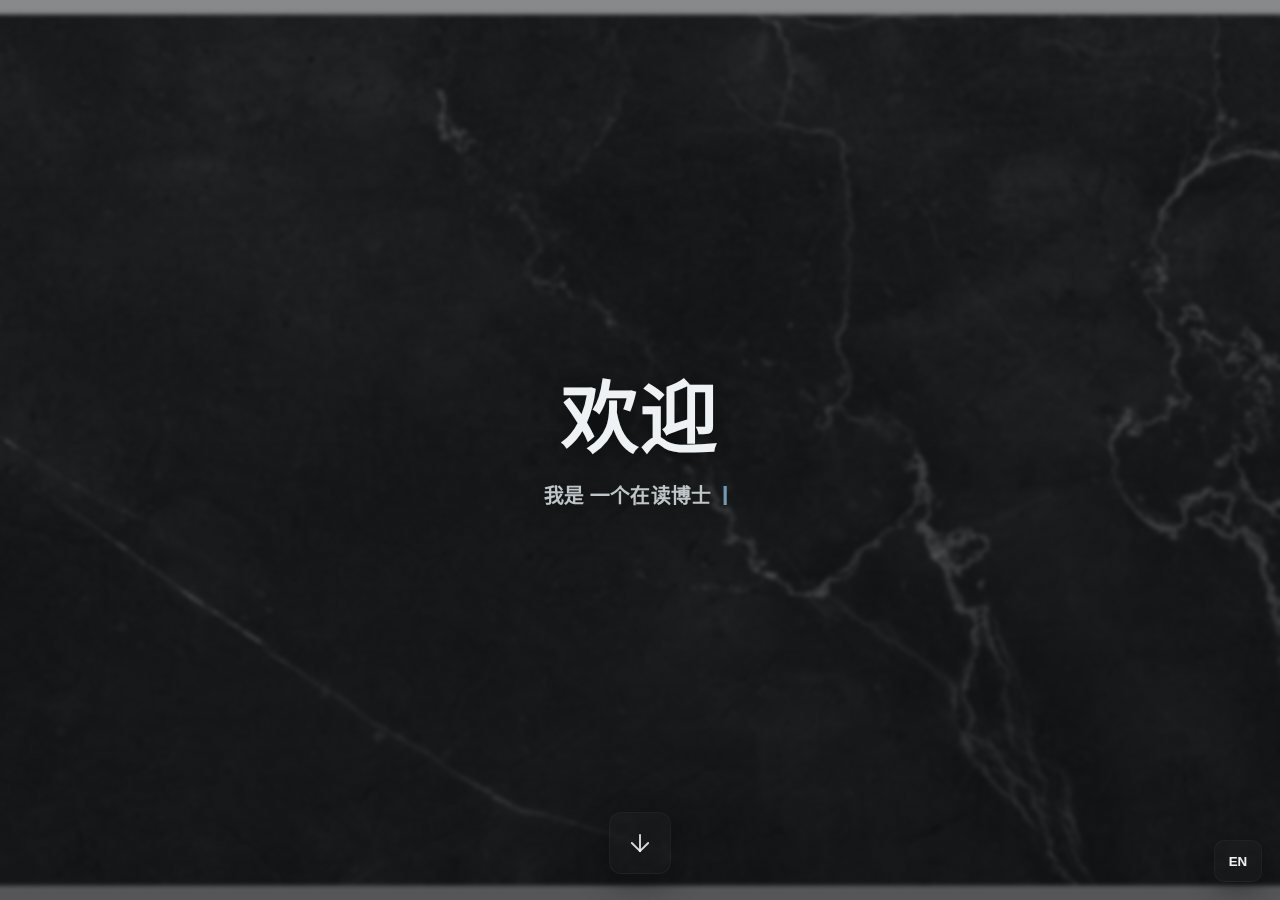
<file: index.html>
<!DOCTYPE html>
<html lang="zh-CN">	
<head>
  <meta charset="utf-8" />
  <meta name="viewport" content="width=device-width,initial-scale=1" />
  <title>楼晨笛 · 个人主页</title>
  <meta name="description" content="楼晨笛 — 博士研究生｜深地工程与岩石动力学" />
  <link rel="stylesheet" href="css/style.css" />
  
  <script>
  // 首次访问时跳到 welcome.html；若 localStorage.seenWelcome=='true' 则直接留在 index.html
  try {
    var isWelcome = location.pathname.endsWith('/welcome.html') || location.pathname.endsWith('welcome.html');
    if (!isWelcome && !localStorage.getItem('seenWelcome')) {
      location.replace('welcome.html');
    }
  } catch(e) { /* ignore */ }
</script>

  
  <script defer src="js/main.js"></script>
</head>
<body>
  <header id="top">
    <div class="header-inner container">
      <div class="brand">
        <a class="logo" href="index.html">Cedrick LOU</a>
        <span class="sub">Hi！欢迎来到我的个人网站！</span>
      </div>

      <nav aria-label="主导航" class="nav-wrap">
        <ul id="nav-list" class="nav-list">
          <li><a href="#hero">首页</a></li>
          <li><a href="#education">教育</a></li>
          <li><a href="#publications">成果</a></li>
          <li><a href="#projects">项目</a></li>
          <li><a href="#contact">联系</a></li>
        </ul>
      </nav>

      <button id="menu-toggle" class="menu-btn" aria-label="菜单">☰</button>
    </div>

    <div id="mobile-nav-overlay" class="mobile-nav-overlay" aria-hidden="true">
      <div class="mobile-nav" role="dialog" aria-label="移动导航">
        <button id="mobile-close" class="mobile-close" aria-label="关闭">✕</button>
        <ul>
          <li><a href="#hero">首页</a></li>
          <li><a href="#education">教育</a></li>
          <li><a href="#publications">成果</a></li>
          <li><a href="#projects">项目</a></li>
          <li><a href="#contact">联系</a></li>
          <li><a href="publications.html">所有成果</a></li>
          <li><a href="projects.html">所有项目</a></li>
        </ul>
      </div>
    </div>
  </header>

  <main>
    <!-- HERO -->
    <section id="hero" class="panel">
      <div class="hero-bg" aria-hidden="true"></div>
      <div class="hero-overlay" aria-hidden="true"></div>

      <div class="container hero-split" id="hero-content" role="region" aria-label="首屏信息">
        <!-- 左侧：在宽屏为垂直，在窄屏切换为 横向(头像左, meta 右) -->
        <div class="hero-left">
          <img src="assets/profile2.jpg" alt="楼晨笛 头像" class="hero-avatar" />
          <div class="hero-meta">
            <h1 class="name">楼晨笛</h1>
            <p class="role">深地岩石力学与工程 · 博士研究生</p>
            <div class="quick-links">
              <a class="small-link" href="https://www.researchgate.net/profile/Chendi-Lou" target="_blank" rel="noopener">ResearchGate</a>
              <span class="dot">·</span>
              <a class="small-link" href="https://scholar.google.com/citations?user=p43OS20AAAAJ&hl=zh-CN" target="_blank" rel="noopener">Google Scholar</a>
            </div>
          </div>
        </div>

        <!-- 分割：桌面竖线、窄屏水平线（下方为关于我） -->
        <div class="hero-divider" aria-hidden="true"></div>

        <!-- 右侧：关于我（在小屏“关于我”标题会被隐藏，正文缩小） -->
        <div class="hero-right">
          <h2 class="hero-about-title">关于我</h2>
          <p class="hero-about-text">
            四川大学在读博士研究生，师从张茹教授，主要研究方向为深地科学与工程、岩石动态力学响应及深部工程灾变相关的基础科学理论及应用，
        	已发表学术论文十余篇，授权专利二十余项，
        	参与国自然杰出青年项目、联合基金重点项目、中国工程院科技发展战略咨询项目等多项。
          </p>
          <p class="keywords">关键词：岩石力学 · 地下工程 · 动态本构 · 数值模拟</p>
        </div>
      </div>
    </section>

    <!-- EDUCATION -->
    <section id="education" class="panel">
      <div class="container">
        <h2>教育经历</h2>

        <div class="timeline improved">
          <div class="entry">
            <div class="date">2022.09 – 2026.06</div>
            <img class="school-logo" src="assets/scu.png" alt="四川大学徽标">
            <div class="content">
              <h3>博士</h3>
              <div class="subline">四川大学 — 安全科学与减灾（安全科学与技术）</div>
            </div>
          </div>

          <div class="entry">
            <div class="date">2020.09 – 2022.06</div>
            <img class="school-logo" src="assets/scu.png" alt="四川大学徽标">
            <div class="content">
              <h3>硕士</h3>
              <div class="subline">四川大学 — 土木工程（岩土工程）</div>
            </div>
          </div>

          <div class="entry">
            <div class="date">2016.09 – 2020.06</div>
            <img class="school-logo" src="assets/scu.png" alt="四川大学徽标">
            <div class="content">
              <h3>学士</h3>
              <div class="subline">四川大学 — 水利水电工程（卓越工程师）</div>
            </div>
          </div>
        </div>
      </div>
    </section>

    <!-- PUBLICATIONS -->
    <section id="publications" class="panel">
      <div class="container">
        <h2>科研成果</h2>

        <ol class="pub-list roomy">
          <li>
            <div class="col-left">
              <div class="title-row">Dynamic mechanical characteristics of deep Jinping marble in complex stress environments</div>
              <div class="meta-row">作者：C Lou, H Xie, R Zhang, H Ren, H Luo, K Xiao, Y Peng, Q Tan, L Ren</div>
            </div>
            <div class="col-right">
              <a class="extlink soft" href="https://www.sciencedirect.com/science/article/pii/S1674775523002603" target="_blank">查看</a>
            </div>
          </li>
        </ol>


        <ol class="pub-list roomy">
          <li>
            <div class="col-left">
              <div class="title-row">Water-rock interaction-induced degradation of Jinping marble in in-situ environments: A multi-scale analysis of mechanical behavior</div>
              <div class="meta-row">作者：C Lou, R Zhang, Z Zhang, L Ren, J Xie, K Xiao, M Li, J Zhou, A Zhang</div>
            </div>
            <div class="col-right">
              <a class="extlink soft" href="https://www.sciencedirect.com/science/article/pii/S1365160924003769" target="_blank">查看</a>
            </div>
          </li>
        </ol>


        <ol class="pub-list roomy">
          <li>
            <div class="col-left">
              <div class="title-row">Mechanical properties of marble with different joint inclinations under engineering disturbance</div>
              <div class="meta-row">作者：CD Lou, J Xie, ES Zha, Z Ru, L Ren, ZT Zhang, XL Liu, K Xiao</div>
            </div>
            <div class="col-right">
              <a class="extlink soft" href="https://doiserbia.nb.rs/Article.aspx?ID=0354-98362305829L" target="_blank">查看</a>
            </div>
          </li>
        </ol>


        <ol class="pub-list roomy">
          <li>
            <div class="col-left">
              <div class="title-row">Determination and numerical simulation for HJC constitutive model parameters of Jinping marble</div>
              <div class="meta-row">作者：CD Lou, R Zhang, L Ren, JF Zhou, Y Peng, ZT Zhang</div>
            </div>
            <div class="col-right">
              <a class="extlink soft" href="https://onepetro.org/ISRMARMS/proceedings-abstract/ARMS1121/All-ARMS1121/541389" target="_blank">查看</a>
            </div>
          </li>
        </ol>


        <ol class="pub-list roomy">
          <li>
            <div class="col-left">
              <div class="title-row">碳中和背景下的水资源利用与保护</div>
              <div class="meta-row">作者：张茹， 楼晨笛， 张泽天， 黄晓荣， 谢晶， 郝齐钧， 张岚斌， 李怡航， 刘小玲</div>
            </div>
            <div class="col-right">
              <a class="extlink soft" href="https://onepetro.org/ISRMARMS/proceedings-abstract/ARMS1121/All-ARMS1121/541389" target="_blank">查看</a>
            </div>
          </li>
        </ol>






        <p class="more-link"><a class="btn-more" href="publications.html">More +</a></p>
      </div>
    </section>

    <!-- PROJECTS -->
    <section id="projects" class="panel">
      <div class="container">
        <h2>项目参与</h2>

        <ol class="pub-list roomy projects-list">
          <li>
            <div class="col-left">
              <div class="title-row">深地岩体多场时变原位探测与耦合规律研究</div>
              <div class="meta-row">核心研究人员：课题三执行负责人</div>
            </div>
            <div class="col-right"><a class="extlink soft" href="project1.html">查看</a></div>
          </li>
        </ol>



        <ol class="pub-list roomy projects-list">
          <li>
            <div class="col-left">
              <div class="title-row">不同深度岩体工程力学特性与渗流长期稳定性研究</div>
              <div class="meta-row">核心研究人员：课题四执行负责人</div>
            </div>
            <div class="col-right"><a class="extlink soft" href="project2.html">查看</a></div>
          </li>
        </ol>
    
    
            <ol class="pub-list roomy projects-list">
          <li>
            <div class="col-left">
              <div class="title-row">深地岩体力学与工程安全</div>
              <div class="meta-row">核心研究人员</div>
            </div>
            <div class="col-right"><a class="extlink soft" href="project3.html">查看</a></div>
          </li>
        </ol>

        <p class="more-link"><a class="btn-more" href="projects.html">More +</a></p>
      </div>
    </section>









    <!-- CV -->
    <section id="cv-download" class="panel">
      <div class="container small-cv">
        <h2>个人 CV</h2>
        <p class="cv-line">在线查看： <a class="btn-more small" href="https://docs.qq.com/pdf/DQkpkY3Z2SWpGcmxP" target="_blank" rel="noopener">查看在线 CV</a></p>
      </div>
    </section>

    <!-- CONTACT -->
    <footer id="contact" class="panel">
      <div class="container contact-wrap">
        <div class="contact-left">
          <h3>联系方式</h3>
          <p>phone: <strong>13258161081</strong></p>
          <p>Email: <a class="email-link" href="mailto:louchendi@stu.scu.edu.cn">louchendi@stu.scu.edu.cn</a></p>
        </div>
        <div class="contact-right">
          <p class="small-note">© 2025 楼晨笛。保留所有权利。</p>
        </div>
      </div>
    </footer>
  </main>
</body>
</html>
</file>
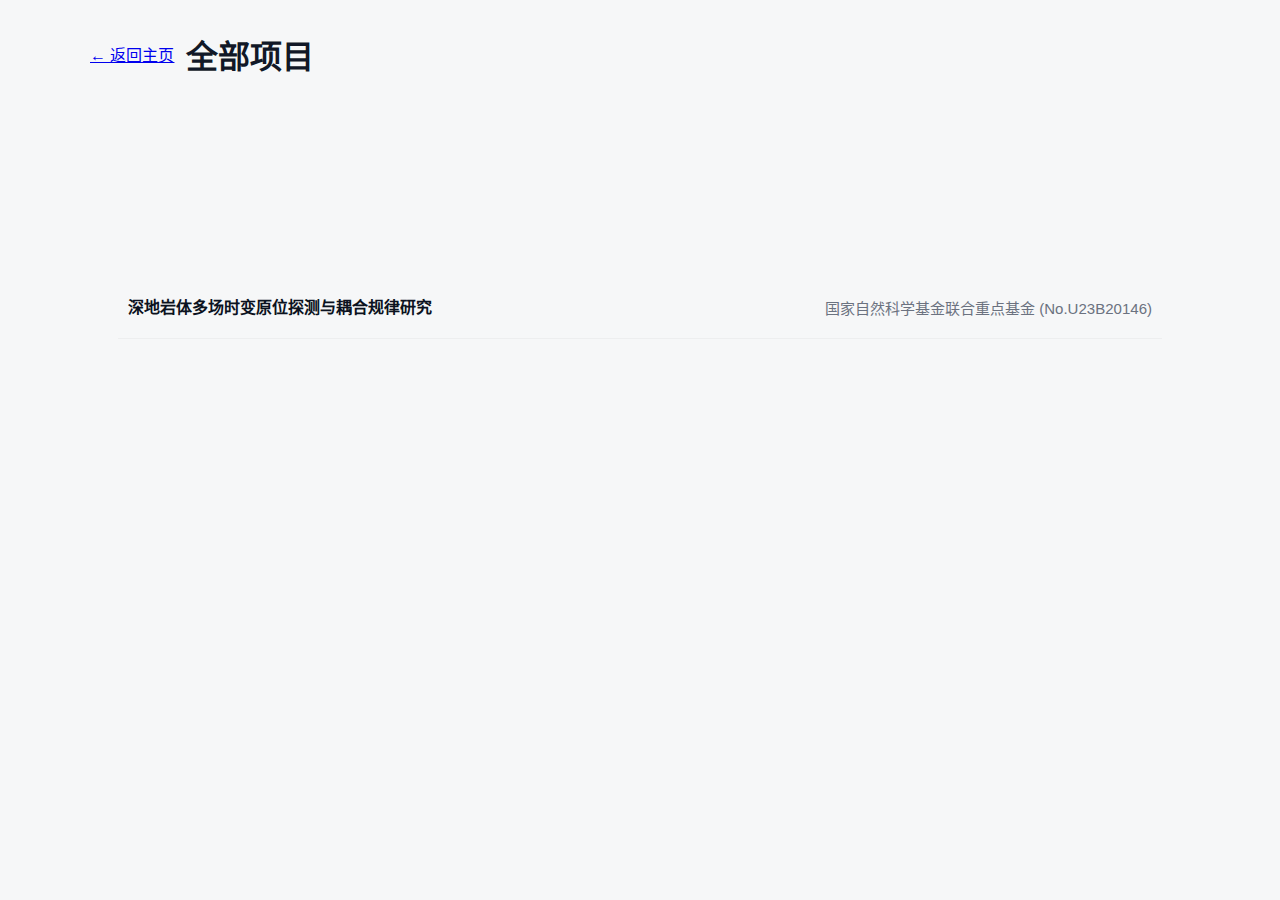
<file: project1.html>
<!DOCTYPE html>
<html lang="zh-CN">
<head>
  <meta charset="utf-8" />
  <meta name="viewport" content="width=device-width,initial-scale=1" />
  <title>楼晨笛 — 全部项目</title>
  <link rel="stylesheet" href="css/style.css" />
</head>
<body>
  <header id="top-small">
    <div class="header-inner container">
      <a href="index.html" class="back">← 返回主页</a>
      <h1>全部项目</h1>
    </div>
  </header>

  <main style="padding-top:84px">
    <section class="panel">
      <div class="container">
        <ol class="full-list roomy">
          <li>
            <div class="title-row">深地岩体多场时变原位探测与耦合规律研究</div>
            <div class="meta-row">国家自然科学基金联合重点基金 (No.U23B20146)</div>
          </li>

        </ol>
      </div>
    </section>
  </main>
</body>
</html>
</file>
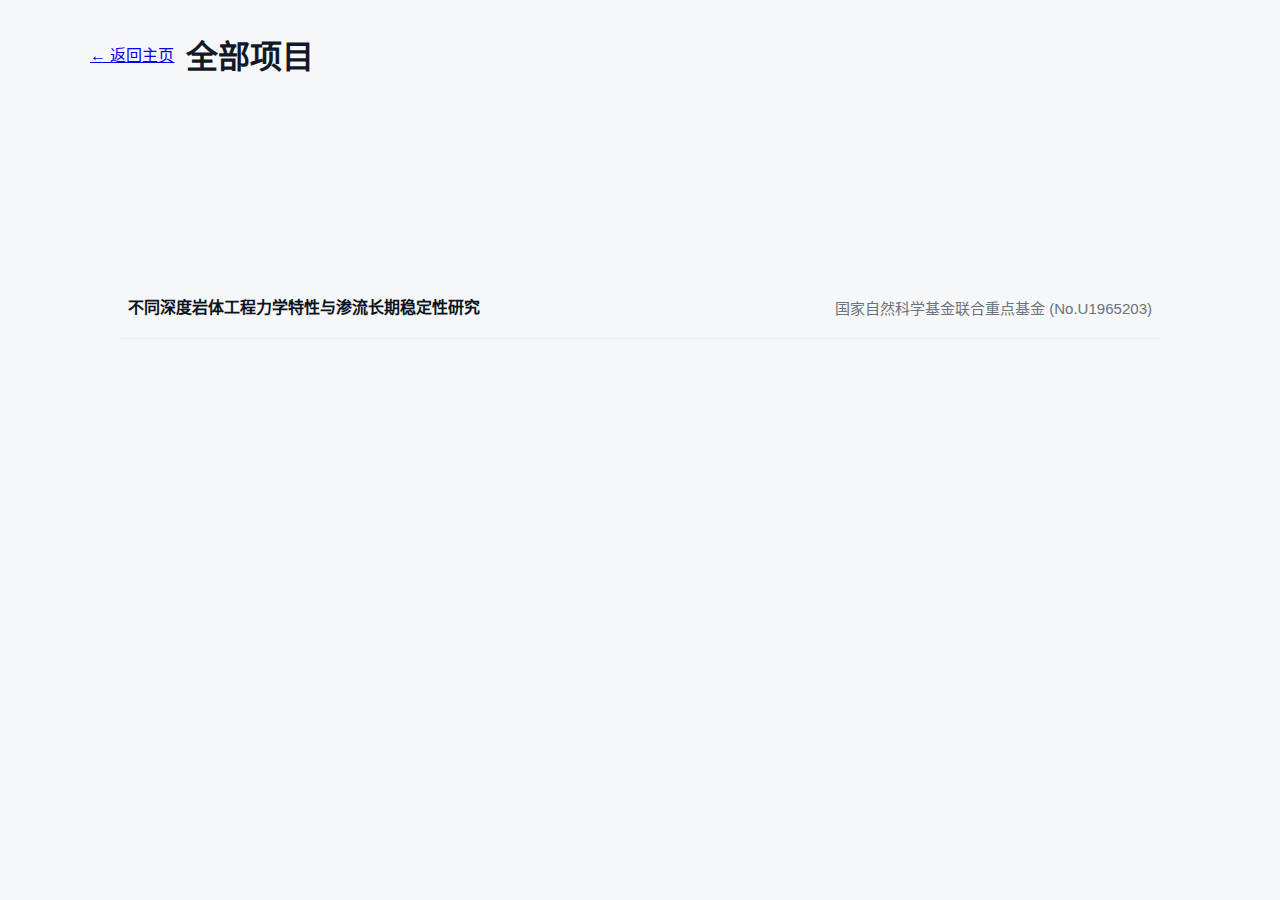
<file: project2.html>
<!DOCTYPE html>
<html lang="zh-CN">
<head>
  <meta charset="utf-8" />
  <meta name="viewport" content="width=device-width,initial-scale=1" />
  <title>楼晨笛 — 全部项目</title>
  <link rel="stylesheet" href="css/style.css" />
</head>
<body>
  <header id="top-small">
    <div class="header-inner container">
      <a href="index.html" class="back">← 返回主页</a>
      <h1>全部项目</h1>
    </div>
  </header>

  <main style="padding-top:84px">
    <section class="panel">
      <div class="container">
        <ol class="full-list roomy">
          <li>
            <div class="title-row">不同深度岩体工程力学特性与渗流长期稳定性研究</div>
            <div class="meta-row">国家自然科学基金联合重点基金 (No.U1965203)</div>
          </li>

        </ol>
      </div>
    </section>
  </main>
</body>
</html>
</file>
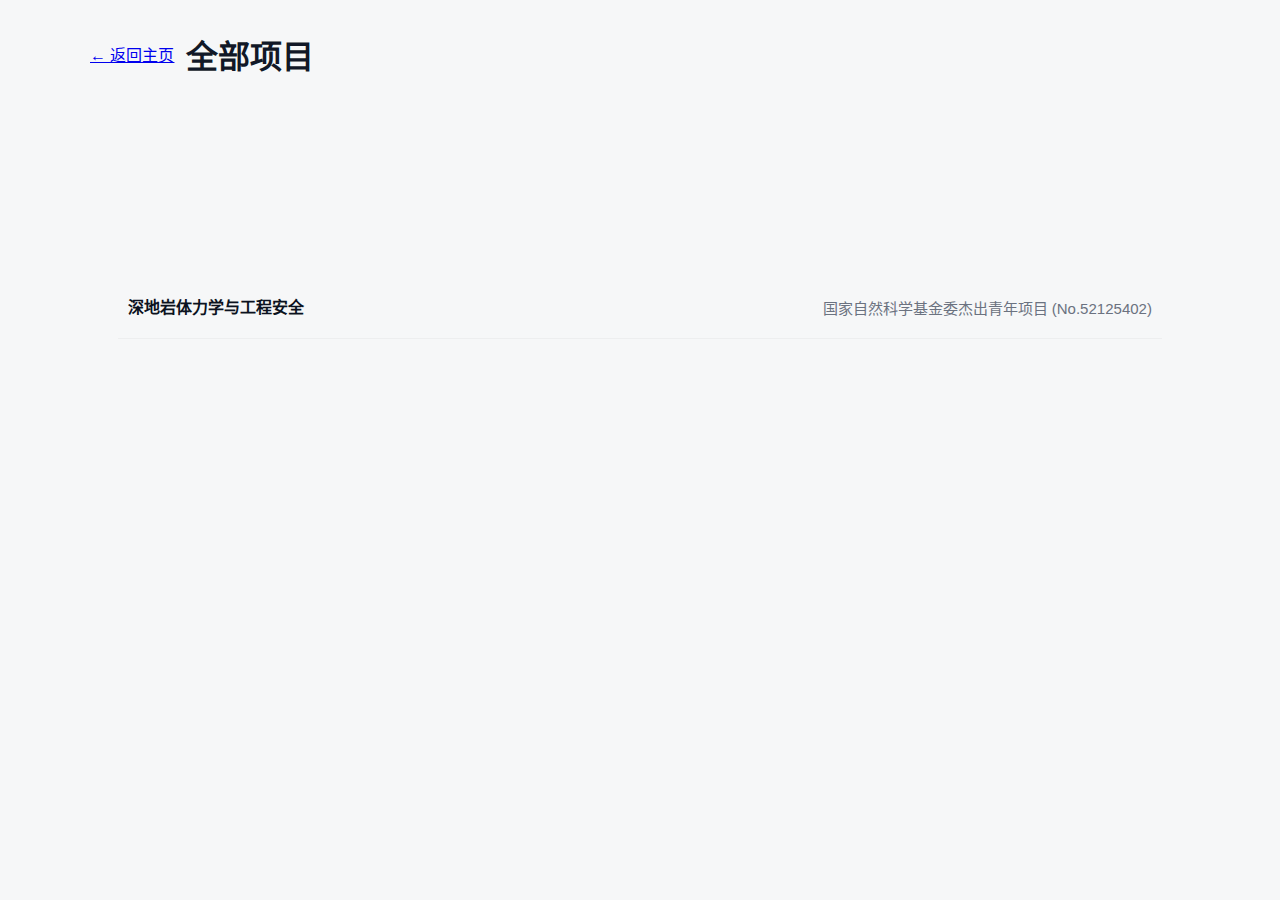
<file: project3.html>
<!DOCTYPE html>
<html lang="zh-CN">
<head>
  <meta charset="utf-8" />
  <meta name="viewport" content="width=device-width,initial-scale=1" />
  <title>楼晨笛 — 全部项目</title>
  <link rel="stylesheet" href="css/style.css" />
</head>
<body>
  <header id="top-small">
    <div class="header-inner container">
      <a href="index.html" class="back">← 返回主页</a>
      <h1>全部项目</h1>
    </div>
  </header>

  <main style="padding-top:84px">
    <section class="panel">
      <div class="container">
        <ol class="full-list roomy">
          <li>
            <div class="title-row">深地岩体力学与工程安全</div>
            <div class="meta-row">国家自然科学基金委杰出青年项目 (No.52125402)</div>
          </li>

        </ol>
      </div>
    </section>
  </main>
</body>
</html>
</file>
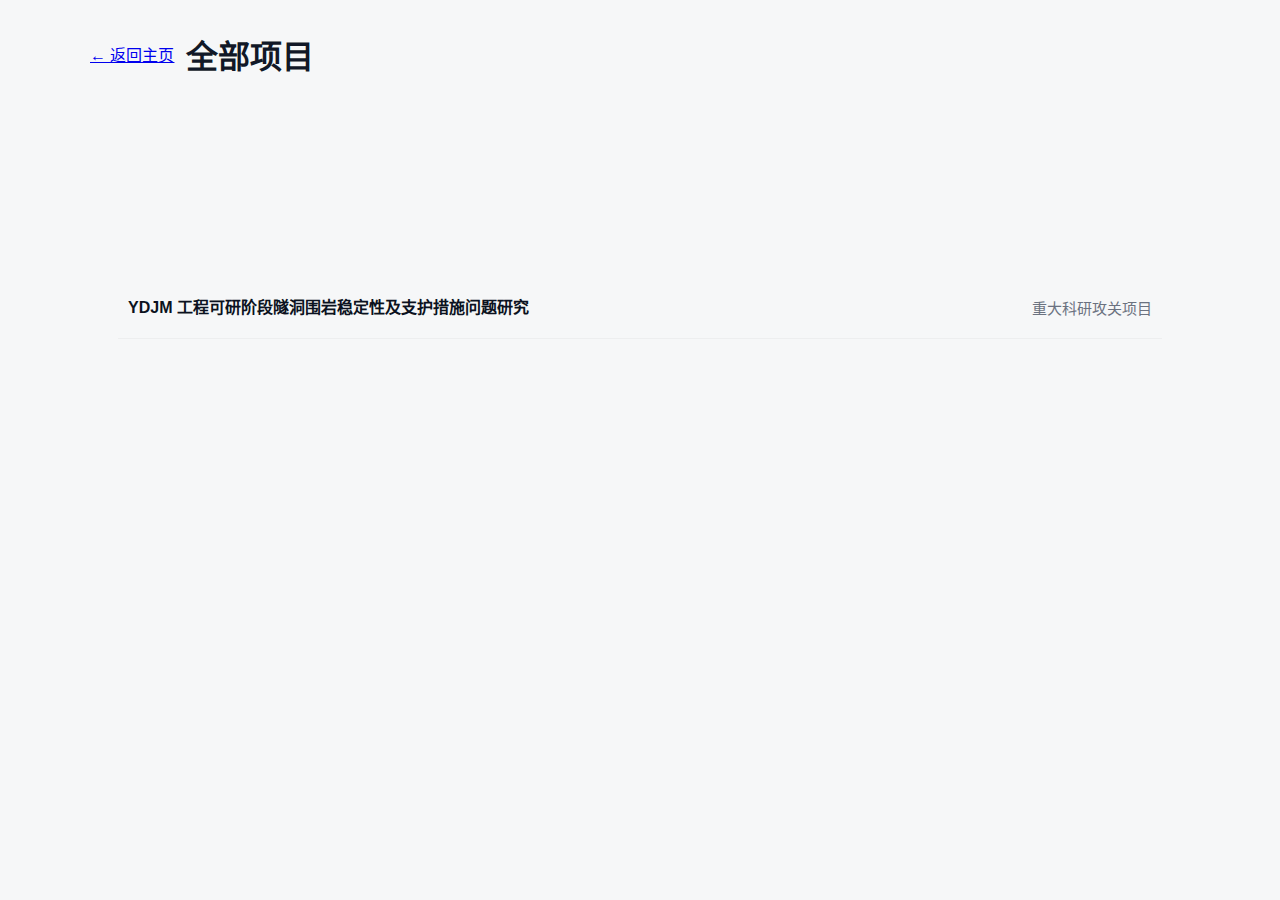
<file: project4.html>
<!DOCTYPE html>
<html lang="zh-CN">
<head>
  <meta charset="utf-8" />
  <meta name="viewport" content="width=device-width,initial-scale=1" />
  <title>楼晨笛 — 全部项目</title>
  <link rel="stylesheet" href="css/style.css" />
</head>
<body>
  <header id="top-small">
    <div class="header-inner container">
      <a href="index.html" class="back">← 返回主页</a>
      <h1>全部项目</h1>
    </div>
  </header>

  <main style="padding-top:84px">
    <section class="panel">
      <div class="container">
        <ol class="full-list roomy">
          <li>
            <div class="title-row">YDJM 工程可研阶段隧洞围岩稳定性及支护措施问题研究</div>
            <div class="meta-row">重大科研攻关项目</div>
          </li>
          
        </ol>
      </div>
    </section>
  </main>
</body>
</html>
</file>
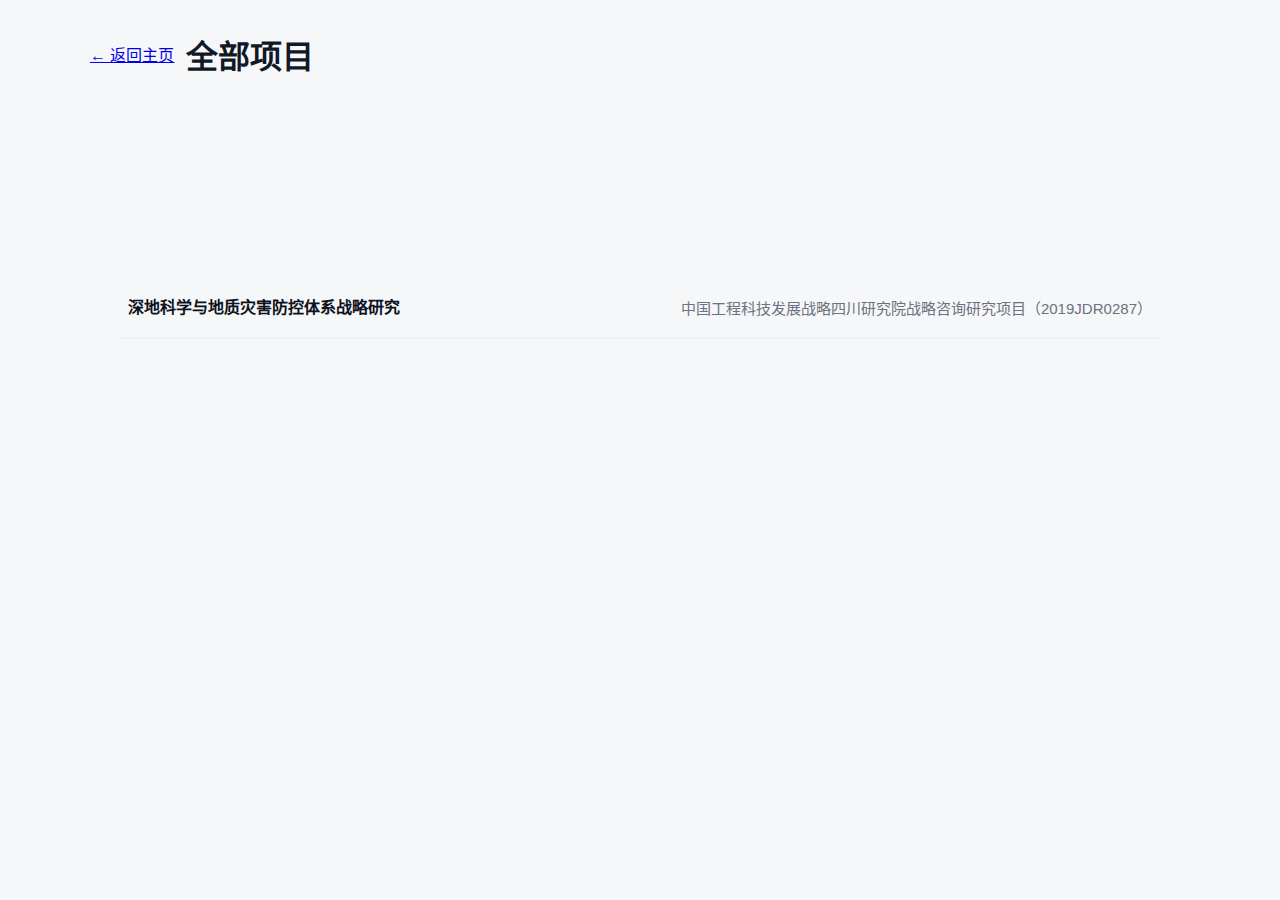
<file: project5.html>
<!DOCTYPE html>
<html lang="zh-CN">
<head>
  <meta charset="utf-8" />
  <meta name="viewport" content="width=device-width,initial-scale=1" />
  <title>楼晨笛 — 全部项目</title>
  <link rel="stylesheet" href="css/style.css" />
</head>
<body>
  <header id="top-small">
    <div class="header-inner container">
      <a href="index.html" class="back">← 返回主页</a>
      <h1>全部项目</h1>
    </div>
  </header>

  <main style="padding-top:84px">
    <section class="panel">
      <div class="container">
        <ol class="full-list roomy">
          <li>
            <div class="title-row">深地科学与地质灾害防控体系战略研究</div>
            <div class="meta-row">中国工程科技发展战略四川研究院战略咨询研究项目（2019JDR0287）</div>
          </li>
          
        </ol>
      </div>
    </section>
  </main>
</body>
</html>
</file>
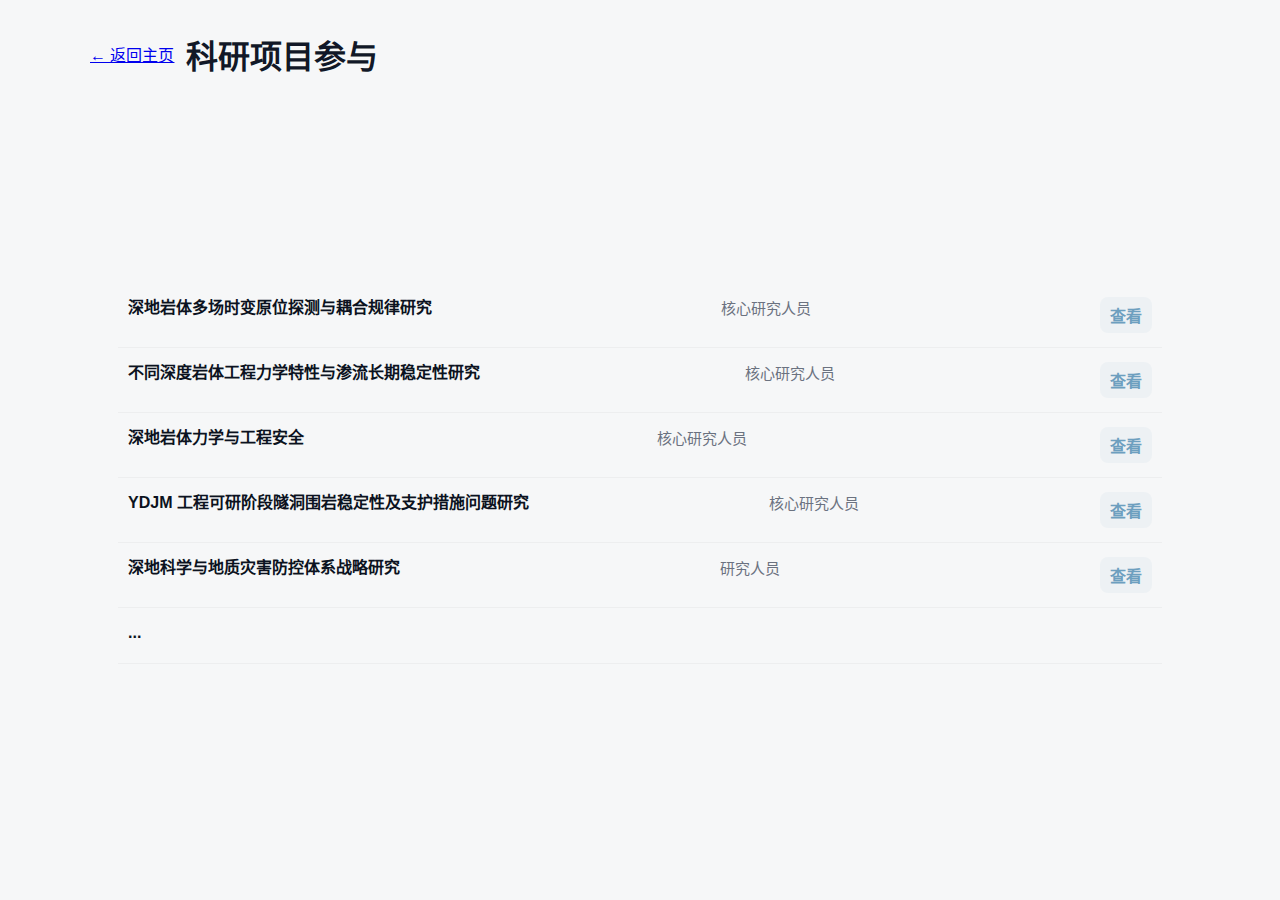
<file: projects.html>
<!DOCTYPE html>
<html lang="zh-CN">
<head>
  <meta charset="utf-8" />
  <meta name="viewport" content="width=device-width,initial-scale=1" />
  <title>楼晨笛 — 项目参与</title>
  <link rel="stylesheet" href="css/style.css" />
</head>
<body>
  <header id="top-small">
    <div class="header-inner container">
      <a href="index.html" class="back">← 返回主页</a>
      <h1>科研项目参与</h1>
    </div>
  </header>

  <main style="padding-top:84px">
    <section class="panel">
      <div class="container">
        <ol class="full-list roomy">
          <li>
            <div class="title-row">深地岩体多场时变原位探测与耦合规律研究</div>
            <div class="meta-row">核心研究人员</div>
            <div class="link-row"><a class="extlink soft" href="project1.html">查看</a></div>
          </li>

          <li>
              <div class="title-row">不同深度岩体工程力学特性与渗流长期稳定性研究</div>
              <div class="meta-row">核心研究人员</div>
            <div class="link-row"><a class="extlink soft" href="project2.html">查看</a></div>
          </li>
            
          <li>
              <div class="title-row">深地岩体力学与工程安全</div>
              <div class="meta-row">核心研究人员</div>
            <div class="link-row"><a class="extlink soft" href="project3.html">查看</a></div>
          </li>

          <li>
              <div class="title-row">YDJM 工程可研阶段隧洞围岩稳定性及支护措施问题研究</div>
              <div class="meta-row">核心研究人员</div>
            <div class="link-row"><a class="extlink soft" href="project4.html">查看</a></div>
          </li>
            
          <li>
              <div class="title-row">深地科学与地质灾害防控体系战略研究</div>
              <div class="meta-row">研究人员</div>
            <div class="link-row"><a class="extlink soft" href="project5.html">查看</a></div>
          </li>
            
          <li>
              <div class="title-row">...</div>
          </li>

          </li>

          <!-- 继续补全全部项目 -->
        </ol>
      </div>
    </section>
  </main>
</body>
</html>
</file>
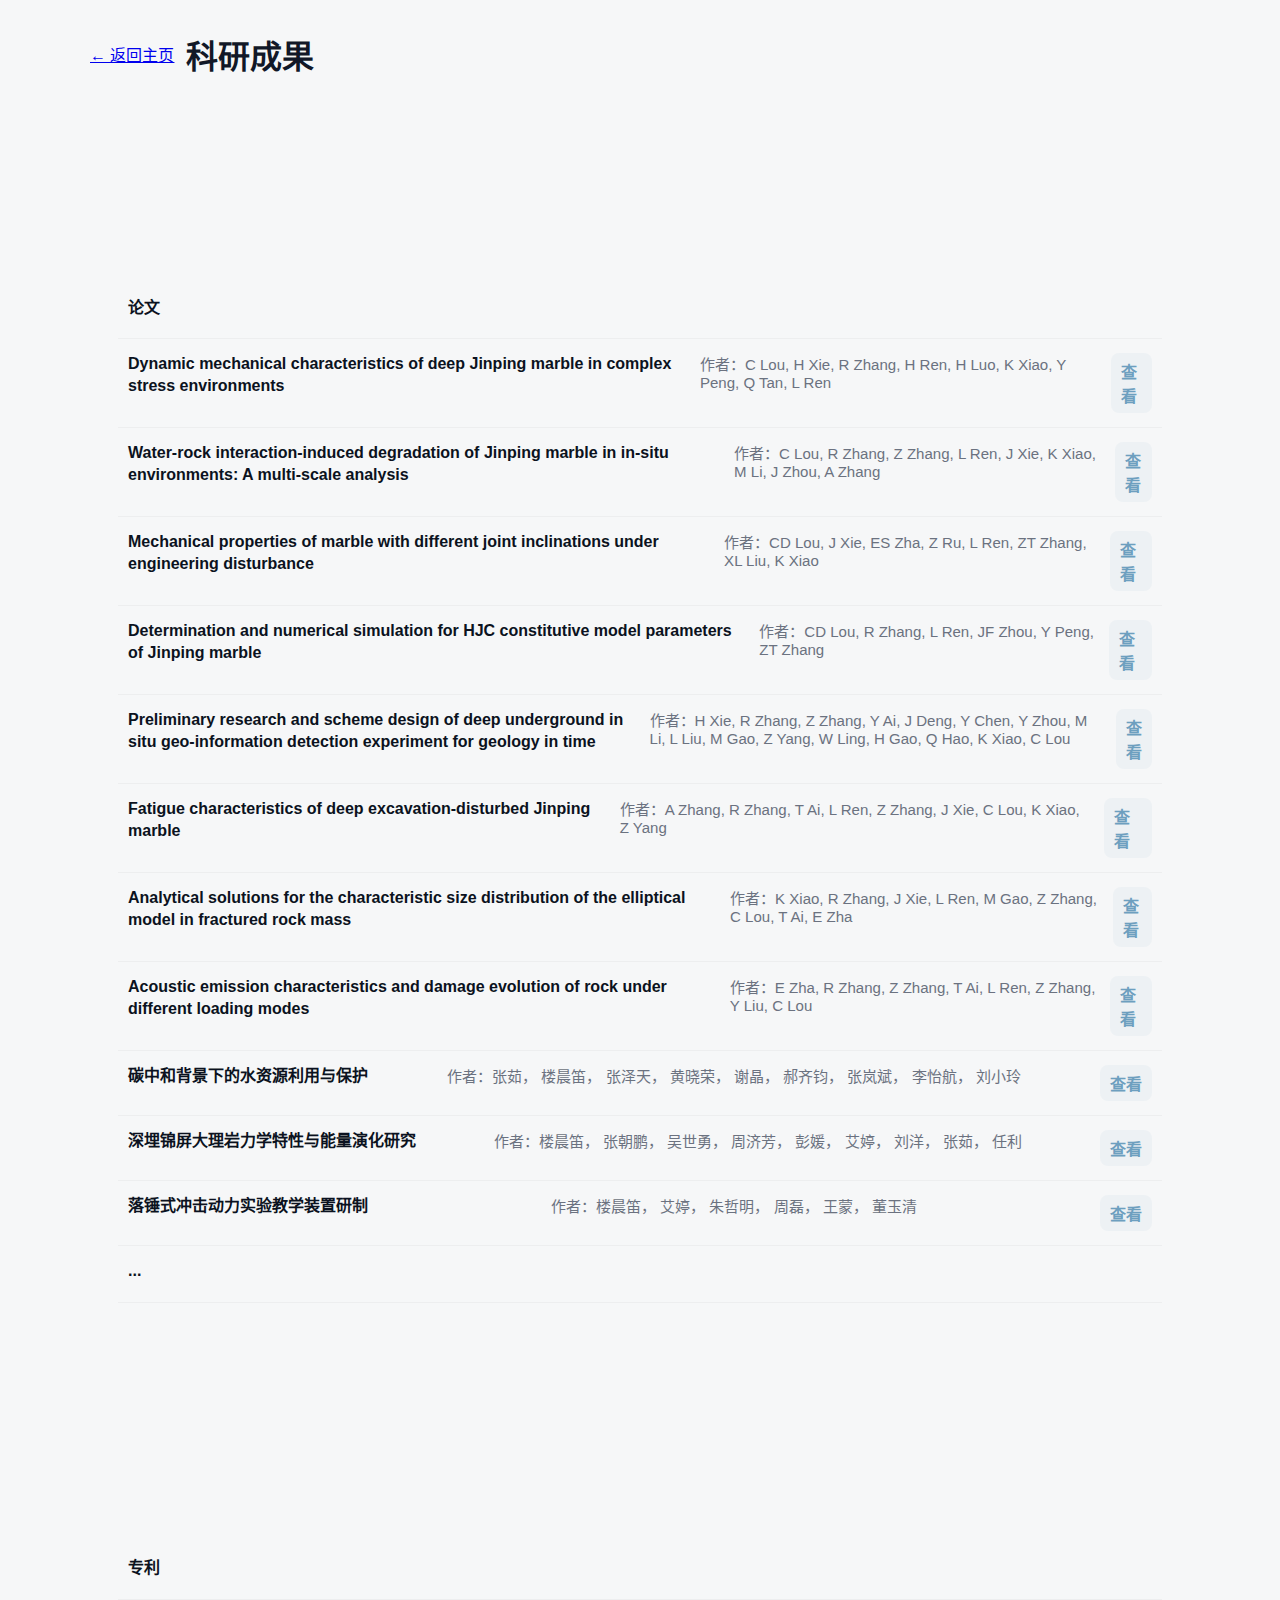
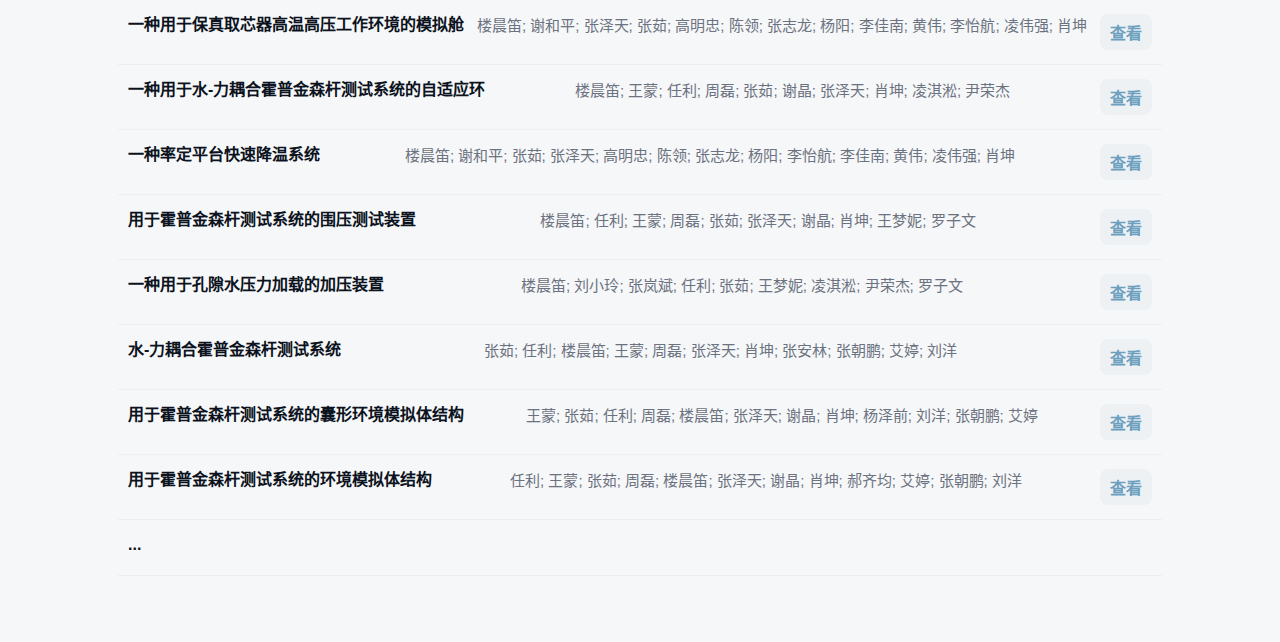
<file: publications.html>
<!DOCTYPE html>
<html lang="zh-CN">
<head>
  <meta charset="utf-8" />
  <meta name="viewport" content="width=device-width,initial-scale=1" />
  <title>楼晨笛 — 成果清单</title>
  <link rel="stylesheet" href="css/style.css" />
</head>
<body>
  <header id="top-small">
    <div class="header-inner container">
      <a href="index.html" class="back">← 返回主页</a>
      <h1>科研成果</h1>
    </div>
  </header>




  <main style="padding-top:84px">
    <section class="panel">
      <div class="container">
        <ol class="full-list roomy">
        	
         <li>
            <div class="title-row">论文</div>
          </li>

        	
          <li>
            <div class="title-row">Dynamic mechanical characteristics of deep Jinping marble in complex stress environments</div>
            <div class="meta-row">作者：C Lou, H Xie, R Zhang, H Ren, H Luo, K Xiao, Y Peng, Q Tan, L Ren</div>
            <div class="link-row"><a class="extlink soft" href="https://www.sciencedirect.com/science/article/pii/S1674775523002603" target="_blank" rel="noopener">查看</a></div>
          </li>

          <li>
            <div class="title-row">Water-rock interaction-induced degradation of Jinping marble in in-situ environments: A multi-scale analysis</div>
            <div class="meta-row">作者：C Lou, R Zhang, Z Zhang, L Ren, J Xie, K Xiao, M Li, J Zhou, A Zhang</div>
            <div class="link-row"><a class="extlink soft" href="https://www.sciencedirect.com/science/article/pii/S1365160924003769" target="_blank" rel="noopener">查看</a></div>
          </li>

          <li>
            <div class="title-row">Mechanical properties of marble with different joint inclinations under engineering disturbance</div>
            <div class="meta-row">作者：CD Lou, J Xie, ES Zha, Z Ru, L Ren, ZT Zhang, XL Liu, K Xiao</div>
            <div class="link-row"><a class="extlink soft" href="https://doiserbia.nb.rs/Article.aspx?ID=0354-98362305829L" target="_blank" rel="noopener">查看</a></div>
          </li>
          
          
          <li>
            <div class="title-row">Determination and numerical simulation for HJC constitutive model parameters of Jinping marble</div>
            <div class="meta-row">作者：CD Lou, R Zhang, L Ren, JF Zhou, Y Peng, ZT Zhang</div>
            <div class="link-row"><a class="extlink soft" href="https://onepetro.org/ISRMARMS/proceedings-abstract/ARMS1121/All-ARMS1121/541389" target="_blank" rel="noopener">查看</a></div>
          </li>
          
          <li>
            <div class="title-row">Preliminary research and scheme design of deep underground in situ geo-information detection experiment for geology in time</div>
            <div class="meta-row">作者：H Xie, R Zhang, Z Zhang, Y Ai, J Deng, Y Chen, Y Zhou, M Li, L Liu, M Gao, Z Yang, W Ling, H Gao, Q Hao, K Xiao, C Lou</div>
            <div class="link-row"><a class="extlink soft" href="https://www.sciencedirect.com/science/article/pii/S2095268624000016" target="_blank" rel="noopener">查看</a></div>
          </li>
          
          
          <li>
            <div class="title-row">Fatigue characteristics of deep excavation-disturbed Jinping marble</div>
            <div class="meta-row">作者：A Zhang, R Zhang, T Ai, L Ren, Z Zhang, J Xie, C Lou, K Xiao, Z Yang</div>
            <div class="link-row"><a class="extlink soft" href="https://www.sciencedirect.com/science/article/pii/S1674775524001951" target="_blank" rel="noopener">查看</a></div>
          </li>
          
          <li>
            <div class="title-row">Analytical solutions for the characteristic size distribution of the elliptical model in fractured rock mass</div>
            <div class="meta-row">作者：K Xiao, R Zhang, J Xie, L Ren, M Gao, Z Zhang, C Lou, T Ai, E Zha</div>
            <div class="link-row"><a class="extlink soft" href="https://link.springer.com/article/10.1007/s00603-023-03263-w" target="_blank" rel="noopener">查看</a></div>
          </li>
          
          <li>
            <div class="title-row">Acoustic emission characteristics and damage evolution of rock under different loading modes</div>
            <div class="meta-row">作者：E Zha, R Zhang, Z Zhang, T Ai, L Ren, Z Zhang, Y Liu, C Lou</div>
            <div class="link-row"><a class="extlink soft" href="https://www.mdpi.com/1996-1073/13/14/3649" target="_blank" rel="noopener">查看</a></div>
          </li>
          
          <li>
            <div class="title-row">碳中和背景下的水资源利用与保护</div>
            <div class="meta-row">作者：张茹， 楼晨笛， 张泽天， 黄晓荣， 谢晶， 郝齐钧， 张岚斌， 李怡航， 刘小玲</div>
            <div class="link-row"><a class="extlink soft" href="http://jsuese.cnjournals.com/html/2022/1/202100739.html" target="_blank" rel="noopener">查看</a></div>
          </li>
          
          <li>
            <div class="title-row">深埋锦屏大理岩力学特性与能量演化研究</div>
            <div class="meta-row">作者：楼晨笛， 张朝鹏， 吴世勇， 周济芳， 彭媛， 艾婷， 刘洋， 张茹， 任利</div>
            <div class="link-row"><a class="extlink soft" href="http://slsy.nhri.cn/cn/article/doi/10.12170/20210524002" target="_blank" rel="noopener">查看</a></div>
          </li>
          
          <li>
            <div class="title-row">落锤式冲击动力实验教学装置研制</div>
            <div class="meta-row">作者：楼晨笛， 艾婷， 朱哲明， 周磊， 王蒙， 董玉清</div>
            <div class="link-row"><a class="extlink soft" href="https://www.nstl.gov.cn/paper_detail.html?id=4c9b44322ff3bf4c9843ed37f18faad8" target="_blank" rel="noopener">查看</a></div>
          </li>
          
          <li>
            <div class="title-row">...</div>
          </li>
          
          

          <!-- 继续补全全部条目 -->
        </ol>
      </div>
    </section>
  </main>
</body>
</html>




  <main style="padding-top:84px">
    <section class="panel">
      <div class="container">
        <ol class="full-list roomy">
        	
         <li>
            <div class="title-row">专利</div>
          </li>

          <li>
            <div class="title-row">一种用于保真取芯器高温高压工作环境的模拟舱</div>
            <div class="meta-row">楼晨笛; 谢和平; 张泽天; 张茹; 高明忠; 陈领; 张志龙; 杨阳; 李佳南; 黄伟; 李怡航; 凌伟强; 肖坤</div>
            <div class="link-row"><a class="extlink soft" href="https://kns.cnki.net/kcms2/article/abstract?v=fdfqnTR20KvB7d4pOmXWjDJfCY_gw8mJSz2UIpWcJMlJJdNFgw34W1L2p5-xHa5jg2rEkoFZ_G1Nt5IPOjuTn-htE1-zfIpRiN3a-qoFX8JYBR3R0SMsQPfhdz5Vt8xGkjDB8dQRWUasR4bCtu5WpGmLvP2B0wozeO1kvTQm5fgmQK-uP5bHmw==&uniplatform=NZKPT&language=CHS" target="_blank" rel="noopener">查看</a></div>
          </li>
          
                  	
          <li>
            <div class="title-row">一种用于水-力耦合霍普金森杆测试系统的自适应环</div>
            <div class="meta-row">楼晨笛; 王蒙; 任利; 周磊; 张茹; 谢晶; 张泽天; 肖坤; 凌淇淞; 尹荣杰</div>
            <div class="link-row"><a class="extlink soft" href="https://kns.cnki.net/kcms2/article/abstract?v=fdfqnTR20KvuNhrOktCWQo1es8TofhFHw4vphj8WVIr7zAofDIWBZ_-uhLQ-fTumRl0JiGzeknuR1KGpgqvE1PVT9KhjUg35aEpLyN7rybIbtKHwCSClcE8Isj0Cg-xjE1tnOxzu2VjcHU2Xz_Ex35p5fuFHPTvyRLJrqpiRKs1Qa-ALSg7G5A==&uniplatform=NZKPT&language=CHS" target="_blank" rel="noopener">查看</a></div>
          </li>

          <li>
            <div class="title-row">一种率定平台快速降温系统</div>
            <div class="meta-row">楼晨笛; 谢和平; 张茹; 张泽天; 高明忠; 陈领; 张志龙; 杨阳; 李怡航; 李佳南; 黄伟; 凌伟强; 肖坤</div>
            <div class="link-row"><a class="extlink soft" href="https://kns.cnki.net/kcms2/article/abstract?v=fdfqnTR20Kus1O6FRc-y-t32I2sMbS3QTGUigdF_zyVlgK3U1IPjkLdZmcA1DfXMFBhMdBWC0q0T_BJPfR5avx3dVtTzDFteqav-L6WK8RjkZNLzKkAVaDs9EZRwF3K-N6q8viI8HkNcqzyfFC2IlXqKa8iKX5JWPO7zNUjKd8uso0tHPHCQ3Q==&uniplatform=NZKPT&language=CHS" target="_blank" rel="noopener">查看</a></div>
          </li>

          <li>
            <div class="title-row">用于霍普金森杆测试系统的围压测试装置</div>
            <div class="meta-row">楼晨笛; 任利; 王蒙; 周磊; 张茹; 张泽天; 谢晶; 肖坤; 王梦妮; 罗子文</div>
            <div class="link-row"><a class="extlink soft" href="https://kns.cnki.net/kcms2/article/abstract?v=fdfqnTR20KsAqXsHBTuNCNV0jIzUp3kX-SZqkTinvSQP-Qyt64w1VYVTC0BeSTodoGoN_V-WE2tpVtltUhoWm4sM8TF_6VjEOxOhfAaShiPbUtz7RjvSfZHPGjJK7U3DLOMllg6qtzStBe6gND1saAEBZe_KOGe9vyk1D9w7RPBoc0KwQefhGA==&uniplatform=NZKPT&language=CHS" target="_blank" rel="noopener">查看</a></div>
          </li>
          
          
          <li>
            <div class="title-row">一种用于孔隙水压力加载的加压装置</div>
            <div class="meta-row">楼晨笛; 刘小玲; 张岚斌; 任利; 张茹; 王梦妮; 凌淇淞; 尹荣杰; 罗子文</div>
            <div class="link-row"><a class="extlink soft" href="https://kns.cnki.net/kcms2/article/abstract?v=fdfqnTR20KtzNUOKGZ8Ti0Kys9fF-RBQ14JAtMWZuQE4x4bApF5_aBSA8HlP421Q1WrjgFjQuQeQ3GFrkB_Twy_tCsJV5MyAb1Jzu5WQN7MRwhg6_KstjJmZsq87TMqNmPZUyTzY7_6hD-WnsP5G-WR2TSDGIyERpciGYNITusIipVyOdry1mA==&uniplatform=NZKPT&language=CHS" target="_blank" rel="noopener">查看</a></div>
          </li>

          
          <li>
            <div class="title-row">水-力耦合霍普金森杆测试系统</div>
            <div class="meta-row">张茹; 任利; 楼晨笛; 王蒙; 周磊; 张泽天; 肖坤; 张安林; 张朝鹏; 艾婷; 刘洋</div>
            <div class="link-row"><a class="extlink soft" href="https://kns.cnki.net/kcms2/article/abstract?v=fdfqnTR20KsnJtZMMWuq6OKVEX7drbaBwSittQjbdYm1lnxVVlwnuM52VMvGrmOmkIK_aUfKolEVU6n7QotSDhoKT0FdHd6Y_IFAr6ensARq5uJPvfR1kRmZ1Q0i7vy4HXlIYroVG7BBI9HJDk8gHuMK1bNXcihAeZYT77EdrvqtsNn_w5xrjg==&uniplatform=NZKPT&language=CHS" target="_blank" rel="noopener">查看</a></div>
          </li>
          
          <li>
            <div class="title-row">用于霍普金森杆测试系统的囊形环境模拟体结构</div>
            <div class="meta-row">王蒙; 张茹; 任利; 周磊; 楼晨笛; 张泽天; 谢晶; 肖坤; 杨泽前; 刘洋; 张朝鹏; 艾婷</div>
            <div class="link-row"><a class="extlink soft" href="https://kns.cnki.net/kcms2/article/abstract?v=fdfqnTR20Ku9z3Q4L4NXzu6nZiOWcCsEk3P0U9BytorKfjRFdm45hx86Mdzl5slEOXcDx_rcG9xD02tI6y2vE44qAXq98boYlgFoMBi9LgbCyIhl9eLoV20DOcbY09qAXucid7ZFA_UGqdcp69Aj8Vg0oPVJ2ESwwm8ca8AhpXnM3XRn70Ik5A==&uniplatform=NZKPT&language=CHS" target="_blank" rel="noopener">查看</a></div>
          </li>
          
          <li>
            <div class="title-row">用于霍普金森杆测试系统的环境模拟体结构</div>
            <div class="meta-row">任利; 王蒙; 张茹; 周磊; 楼晨笛; 张泽天; 谢晶; 肖坤; 郝齐均; 艾婷; 张朝鹏; 刘洋</div>
            <div class="link-row"><a class="extlink soft" href="https://kns.cnki.net/kcms2/article/abstract?v=fdfqnTR20KucdL7dCDKPTduum3wptsoTNMMhC07SQvhuZVxNKeHpihJrtFjSXfBXmPfu3IMLfdQQPsJSIoxbVJEOEaZou3JXAUs3gsCaYsGu7CeDSR1QRYVS7sERTdpE5sWrayZyzUgcUicTr0S0yFeFBgxUu2FIAWa6QTXeXeoKMoRd3LwvWw==&uniplatform=NZKPT&language=CHS" target="_blank" rel="noopener">查看</a></div>
          </li>
          
          <li>
            <div class="title-row">...</div>
          </li>

          
          
          

          <!-- 继续补全全部条目 -->
        </ol>
      </div>
    </section>
  </main>
</body>
</html>
</file>
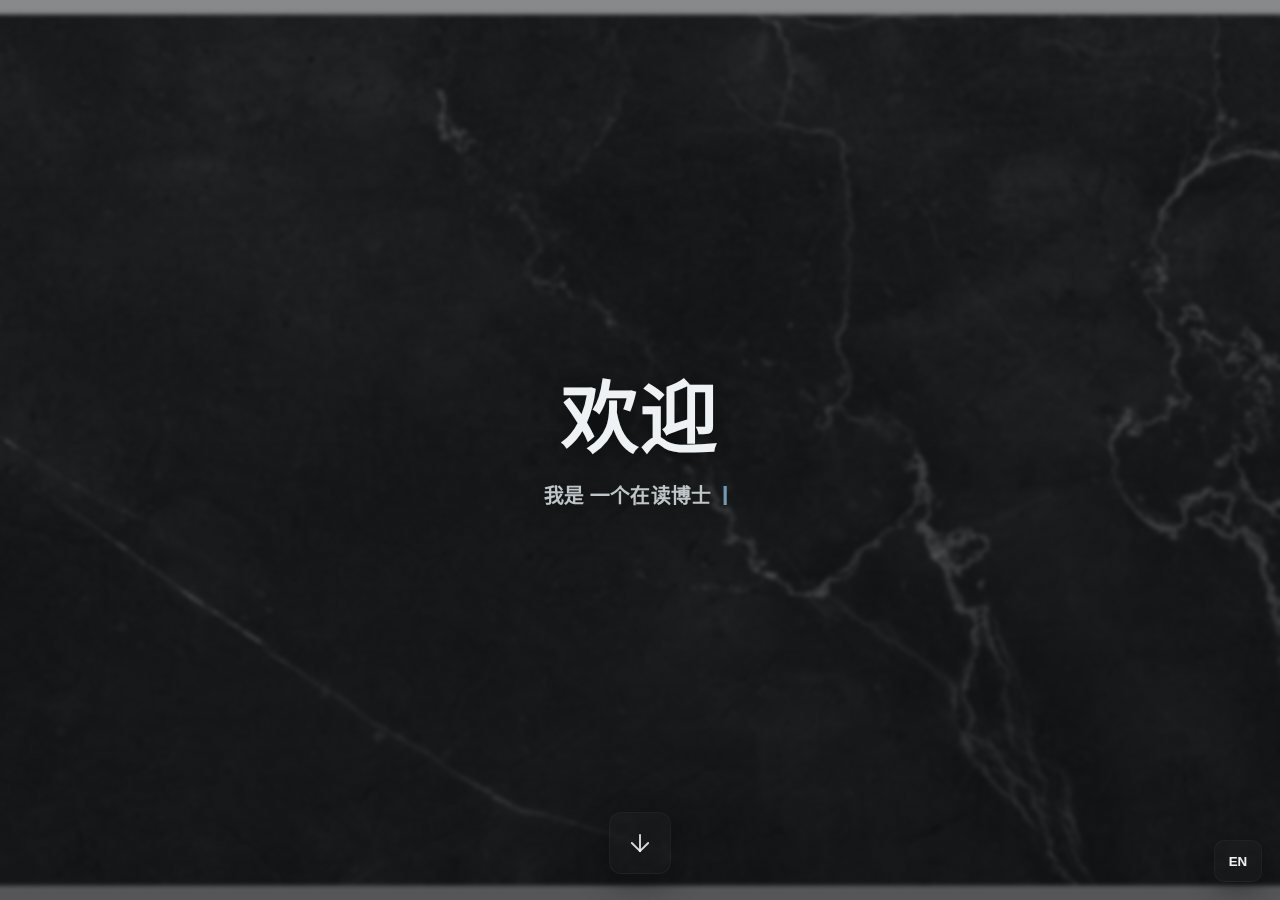
<file: welcome.html>
<!DOCTYPE html>
<html lang="zh-CN">
<head>
	<link rel="stylesheet" href="css/click-effects.css">
<script defer src="js/click-effects.js"></script>

  <meta charset="utf-8" />
  <meta name="viewport" content="width=device-width,initial-scale=1" />
  <title>欢迎 — 楼晨笛</title>

  <!-- 字体（可选：若离线请删除这行） -->
  <link href="https://fonts.googleapis.com/css2?family=Poppins:wght@400;600;700;800&display=swap" rel="stylesheet">

  <link rel="stylesheet" href="css/welcome.css" />
  <script defer src="js/welcome.js"></script>
</head>
<body>
  <div class="welcome-root" id="welcomeRoot" role="dialog" aria-label="欢迎页">
    <!-- 背景 -->
    <div class="welcome-bg" aria-hidden="true"></div>
    <div class="overlay" aria-hidden="true"></div>

    <!-- 中央文字（无方框） -->
    <main class="center-wrap" id="centerWrap" role="main" aria-labelledby="welcome-title">
      <h1 id="welcome-title" class="title">欢迎</h1>

      <div class="typed-wrap" aria-live="polite">
        <span id="typed" class="typed"></span><span class="cursor" aria-hidden="true">▎</span>
      </div>
    </main>

    <!-- 简约向下箭头（底部中央） -->
    <button id="downArrow" class="down-arrow" aria-label="向下滚动进入主页">
      <svg width="28" height="28" viewBox="0 0 24 24" fill="none" aria-hidden="true">
        <path d="M12 5v14" stroke="rgba(255,255,255,0.85)" stroke-width="1.6" stroke-linecap="round" stroke-linejoin="round"/>
        <path d="M19 12l-7 7-7-7" stroke="rgba(255,255,255,0.85)" stroke-width="1.6" stroke-linecap="round" stroke-linejoin="round"/>
      </svg>
    </button>

    <!-- 右下 EN 按钮 -->
    <button id="enBtn" class="en-btn" aria-label="English">EN</button>
  </div>
</body>
</html>
</file>
<file: css/style.css>
:root{
  /* 统一、简约、沉稳的石色（适配黑灰白大理石背景） */
  --accent: #6f99b6;       /* 低饱和石板蓝（点缀，用于细节） */
  --accent-2: #5aa3c9;
  --text: #111827;         /* 正文深灰（较为沉稳） */
  --muted: #6b7280;        /* 次级信息 */
  --page-bg: #f6f7f8;      /* 页面背景（很浅的灰） */
  --glass: rgba(255,255,255,0.88);
  --hero-overlay: rgba(8,10,12,0.64); /* hero 上的深色遮罩，保证对比 */
  --hero-text: #f6f7f8;    /* hero 上的文字（浅） */
  --soft-link: #6d9fbf;    /* 查看按钮颜色（柔和） */
  --email-link: #4a86a8   /* email 链接色，协调 */
}

/* reset */
*{box-sizing:border-box}
html,body{height:100%}
body{
  margin:0;
  font-family:"Microsoft YaHei","微软雅黑",-apple-system,BlinkMacSystemFont,"Segoe UI",Roboto,Arial;
  color:var(--text);
  background:var(--page-bg);
  -webkit-font-smoothing:antialiased;
  -moz-osx-font-smoothing:grayscale;
  scroll-behavior:smooth;
}

/* container：更宽松的左右内边距，防止贴边 */
.container{
  width:92%;
  max-width:1100px;
  margin:0 auto;
  padding-left:28px;
  padding-right:28px;
}

/* header：干净、低调 */
header#top{
  position:fixed; top:0; left:0; right:0; z-index:1200;
  background:var(--glass);
  backdrop-filter:blur(8px);
  border-bottom:1px solid rgba(16,24,40,0.04);
}
.header-inner{display:flex;align-items:center;justify-content:flex-start;gap:12px;width:100%;margin:0 auto;padding:10px 0;position:relative}
.brand{display:flex;align-items:center;gap:10px}
.brand .logo{font-weight:700;font-size:1.05rem;color:var(--text);text-decoration:none}
.brand .sub{font-size:0.85rem;color:var(--muted);margin-left:6px}
nav.nav-wrap{margin-left:auto}
nav .nav-list{display:flex;gap:16px;list-style:none;padding:0;margin:0}
nav a{display:inline-block;padding:8px 6px;color:var(--text);text-decoration:none;font-weight:600;border-radius:6px}
nav a:hover, nav a.active{color:var(--accent-2);background:rgba(90,160,180,0.06)}
.menu-btn{display:none;background:none;border:none;font-size:1.28rem;cursor:pointer;padding:8px;border-radius:8px;position:absolute;right:16px;top:50%;transform:translateY(-50%);z-index:1250}
@media (max-width:820px){ nav.nav-wrap{display:none} .menu-btn{display:block} }

/* mobile overlay */
.mobile-nav-overlay{position:fixed;inset:0;display:none;z-index:1300;background:rgba(0,0,0,0.32)}
.mobile-nav-overlay.open{display:block}
.mobile-nav{position:absolute;right:0;top:0;width:78%;max-width:340px;height:100%;background:#fff;box-shadow:-20px 0 40px rgba(2,6,23,0.12);padding:18px;overflow:auto}
.mobile-nav .mobile-close{display:block;margin-left:auto;border:none;background:none;font-size:1.1rem;cursor:pointer;padding:8px}
.mobile-nav ul{list-style:none;padding:12px 4px;margin-top:8px}
.mobile-nav li{padding:12px 6px;border-bottom:1px solid rgba(2,6,23,0.04)}
.mobile-nav a{color:var(--text);text-decoration:none;font-weight:600;display:block;padding:6px}

/* HERO：使用深色遮罩以适配黑灰白的大理石背景 */
.panel{padding:84px 0 60px}
#hero{position:relative;min-height:100vh;display:flex;align-items:center;justify-content:center;overflow:hidden;color:var(--hero-text)}
.hero-bg{position:absolute;inset:0;background-image:url('../assets/background.jpg');background-size:cover;background-position:center center;z-index:0;filter:contrast(0.9) saturate(0.95)}
.hero-overlay{position:absolute;inset:0;background:var(--hero-overlay);z-index:1}

/* hero 卡片：更简洁的玻璃感、适度阴影 */
.hero-split{position:relative;z-index:2;display:flex;gap:28px;width:100%;max-width:1100px;align-items:flex-start;padding:30px;border-radius:12px;background:linear-gradient(180deg, rgba(255,255,255,0.02), rgba(255,255,255,0.01));box-shadow:0 20px 48px rgba(7,10,12,0.36)}
/* 左列：desktop 垂直居中； mobile 横向排列 */
.hero-left{flex:1;min-width:220px;color:var(--hero-text);display:flex;flex-direction:column;align-items:center;text-align:center}
.hero-avatar{width:150px;height:150px;border-radius:50%;object-fit:cover;border:3px solid rgba(255,255,255,0.12);box-shadow:0 12px 36px rgba(2,6,23,0.45);margin-bottom:14px}
.hero-meta{display:flex;flex-direction:column;align-items:center}
.name{font-size:1.6rem;margin:0 0 6px;color:var(--hero-text);font-weight:700}
.role{font-size:0.96rem;color:rgba(246,247,248,0.86);margin-bottom:8px}
.quick-links{margin-top:8px}
.small-link{font-size:0.82rem;color:rgba(246,247,248,0.78);text-decoration:underline;margin-right:8px}
.small-link + .dot{color:rgba(246,247,248,0.6);margin:0 6px 0 2px}

/* divider: vertical on desktop, horizontal on mobile */
.hero-divider{width:1px;background:linear-gradient(180deg, rgba(255,255,255,0.14), rgba(255,255,255,0.06));margin:0 16px;border-radius:1px;height:180px;align-self:center}
.hero-right{flex:1;color:var(--hero-text)}
.hero-about-title{color:var(--hero-text);margin-top:4px;margin-bottom:10px;font-weight:700}
.hero-about-text{color:rgba(246,247,248,0.9);line-height:1.6}
.keywords{color:rgba(246,247,248,0.78);margin-top:8px}

/* TIMELINE：居中、线更细、渐变柔和，校徽圆形 */
.timeline.improved{
  position:relative;
  margin-top:18px;
  max-width:980px;
  margin-left:auto;
  margin-right:auto;
  padding-top:8px;
  padding-bottom:8px;
  display:flex; flex-direction:column; gap:18px;
}
/* 竖线：更细、更柔和 */
.timeline.improved::before{
  content:""; position:absolute; left:140px; top:2px; bottom:2px; width:2px;
  background: linear-gradient(180deg, rgba(160,190,210,0.95), rgba(200,220,235,0.55));
  border-radius:2px; box-shadow:0 4px 14px rgba(13,59,102,0.03);
}
/* entry grid：时间 | 圆形校徽 | 内容 */
.timeline.improved .entry{
  display:grid;
  grid-template-columns: 140px 56px 1fr;
  grid-column-gap:18px;
  align-items:flex-start;
  padding:8px 0;
  position:relative;
}
/* 圆形校徽 */
.timeline.improved .school-logo{
  width:56px; height:56px; object-fit:cover; border-radius:50%; background:#fff; padding:6px;
  box-shadow:0 8px 24px rgba(2,6,23,0.10);
}
/* 小节点：在竖线上 */
.timeline.improved .entry::after{
  content:""; position:absolute; left: 140px; top: calc(50% - 6px); transform: translateX(-50%);
  width:10px; height:10px; background:#fff; border:3px solid rgba(111,153,182,0.98); border-radius:50%;
  box-shadow:0 6px 18px rgba(2,6,23,0.06);
}
.timeline.improved .date{font-weight:700;color:var(--muted); display:flex; align-items:center; gap:6px}
.timeline.improved .content h3{margin:0 0 6px; font-size:1.02rem; color:var(--text)}
.timeline.improved .subline{color:var(--muted); font-size:0.95rem}

/* Publications / Projects roomy style */
.pub-list.roomy, .full-list.roomy{ list-style:none; padding-left:0; margin:6px 0; }
.pub-list.roomy li, .full-list.roomy li{
  display:flex; align-items:flex-start; justify-content:space-between;
  gap:12px; padding:14px 10px; border-bottom:1px solid rgba(15,23,36,0.04);
}
.pub-list.roomy li .col-left, .full-list.roomy li .col-left{ flex:1 }
.title-row{ font-weight:700; color:#0b1220; margin-bottom:6px; line-height:1.35 }
.meta-row{ color:var(--muted); font-size:0.94rem; margin-bottom:6px }
.col-right{ min-width:80px; text-align:right }

/* soft 查看 按钮 */
.extlink.soft{ display:inline-block; padding:6px 10px; border-radius:8px; text-decoration:none; color:var(--soft-link); background:rgba(109,159,191,0.06); font-weight:600; transition:transform .12s ease, box-shadow .12s ease; }
.extlink.soft:hover{ transform:translateY(-3px); box-shadow:0 8px 20px rgba(109,159,191,0.08) }

/* More */
.more-link{ margin-top:16px }
.btn-more{ display:inline-block; padding:8px 12px; border-radius:8px; background:transparent; border:1px solid var(--accent); color:var(--accent); text-decoration:none; font-weight:700 }

/* CV small */
.small-cv .cv-line{ font-size:0.95rem; color:var(--muted) }
.small-cv .btn-more.small{ padding:6px 10px; font-size:0.92rem; border-radius:8px; }

/* Footer */
footer{ background:#fff; padding:28px 0; border-top:1px solid rgba(2,6,23,0.04) }
footer .contact-wrap{ display:flex; justify-content:space-between; align-items:center; gap:12px }
footer .contact-left{ flex:1 }
footer .contact-right{ text-align:right }
.small-note{ font-size:0.95rem; color:var(--muted); margin:0 }
.email-link{ color:var(--email-link); text-decoration:underline; font-weight:600 }

/* Animations */
.fade-in{ opacity:0; transform:translateY(10px); transition:opacity .7s ease, transform .7s ease }
.in-view{ opacity:1; transform:none }
nav a.active::after{ content:""; display:block; height:3px; width:100%; background:var(--accent-2); margin-top:6px; border-radius:2px }

/* Responsive */
/* Mobile: avatar left + meta right; divider horizontal; 关于我 标题完全隐藏；关于我 文本更小 */
@media (max-width:820px){
  .header-inner{ padding:10px 12px }
  .brand .sub{ display:none }

  .hero-split{ flex-direction:column; align-items:stretch; padding:18px; gap:12px }

  /* 横向排列头像+meta（左 avatar，右 meta 顶部对齐） */
  .hero-left{ flex-direction:row; align-items:flex-start; justify-content:flex-start; text-align:left; gap:12px }
  .hero-avatar{ width:86px; height:86px; margin-bottom:0 }
  .hero-meta{ align-items:flex-start }

  .name{ font-size:1.05rem }
  .role{ margin:4px 0 }

  /* divider → horizontal */
  .hero-divider{ width:100%; height:1px; background:linear-gradient(90deg, rgba(255,255,255,0.10), rgba(255,255,255,0.06)); margin:8px 0; align-self:stretch }

  /* **重要：在小屏完全隐藏“关于我”标题**（按你要求） */
  .hero-about-title{ display:none !important; margin:0; padding:0; height:0; overflow:hidden }

  /* 分割线下文字更小、更紧凑（按你要求） */
  .hero-about-text{ font-size:0.88rem; color:rgba(246,247,248,0.85); line-height:1.45; margin-top:6px }
  .keywords{ font-size:0.82rem; color:rgba(246,247,248,0.73); margin-top:6px }

  /* timeline adjustments on mobile */
  .timeline.improved{ max-width:100%; padding-left:6px; padding-right:6px }
  .timeline.improved::before{ left:110px }
  .timeline.improved .entry{ grid-template-columns: 110px 44px 1fr; grid-column-gap:12px; }
  .timeline.improved .school-logo{ width:44px; height:44px; padding:4px }
  .timeline.improved .entry::after{ left:110px }

  .container{ width:95%; padding-left:18px; padding-right:18px }
  .pub-list.roomy li, .full-list.roomy li{ flex-direction:column; align-items:flex-start }
  .col-right{ text-align:left; margin-top:8px }

  footer .contact-wrap{ flex-direction:column; align-items:center; text-align:center }
  footer .contact-right{ text-align:center; margin-top:12px }
  .menu-btn{ right:12px }
}

/* tiny screen */
@media (max-width:420px){
  .name{ font-size:1.0rem }
  .hero-avatar{ width:76px; height:76px }
  .title-row{ font-size:0.98rem }
  nav a{ font-size:0.95rem }
}
</file>
<file: css/click-effects.css>
/* click-effects.css
   全站点击特效：ripple + fireworks（样式）
*/

/* 全站波纹基础样式 */
.ce-ripple {
  position: absolute;
  border-radius: 50%;
  transform: translate(-50%, -50%) scale(0);
  pointer-events: none;
  background: rgba(255,255,255,0.14);
  mix-blend-mode: screen;
  will-change: transform, opacity;
  animation: ce_ripple_anim 650ms cubic-bezier(.2,.7,.3,1);
  z-index: 9999;
}

@keyframes ce_ripple_anim {
  to { transform: translate(-50%, -50%) scale(12); opacity: 0; }
}

/* canvas 覆盖层（礼花） */
.ce-fireworks-canvas {
  position: fixed;
  inset: 0;
  pointer-events: none; /* 不阻挡页面操作 */
  z-index: 9998;
}

/* 可选：礼花小粒子阴影/光晕（如果你想用 DOM 粒子而不是 canvas） */
.ce-particle {
  position: absolute;
  pointer-events: none;
  border-radius: 50%;
  will-change: transform, opacity;
}

/* 小提示：如果你的站点有深色背景，ripple 的颜色可以改为 rgba(255,255,255,0.12)
   若浅底色改成 rgba(0,0,0,0.12)。在 js 中也可以覆盖该颜色。 */
</file>
<file: css/welcome.css>
/* welcome.css — 更简约高级版（无方框，中英文按钮维持） */
:root{
  --accent:#6f99b6;          /* 点缀色 */
  --text-strong:#eef2f5;     /* 主要文字 */
  --typed-color:#bfc6c9;     /* 打字文字（浅灰） */
  --overlay-dark: rgba(8,10,12,0.68);
  --glass-top: rgba(255,255,255,0.02);
  --glass-bottom: rgba(255,255,255,0.01);
  --ripple: rgba(255,255,255,0.12);
}

*{box-sizing:border-box}
html,body{height:100%;margin:0}
body{
  background:#000;
  color:var(--text-strong);
  font-family: "Poppins", "Microsoft YaHei", "微软雅黑", system-ui, Arial;
  -webkit-font-smoothing:antialiased;
  -moz-osx-font-smoothing:grayscale;
}

/* 根与背景 */
.welcome-root{position:relative;min-height:100vh;display:flex;align-items:center;justify-content:center;overflow:hidden}
.welcome-bg{
  position:absolute; inset:0;
  background-image:url('../assets/background.jpg');
  background-size:cover; background-position:center center;
  transform:scale(1.02); filter:contrast(0.92) saturate(0.96);
  z-index:0; transition:transform .9s ease, filter .9s ease;
}
.overlay{
  position:absolute; inset:0; z-index:1;
  background:linear-gradient(180deg, rgba(6,8,10,0.46), var(--overlay-dark));
  backdrop-filter: blur(2px);
}

/* 中央文字容器（无方框） */
.center-wrap{ position:relative; z-index:3; text-align:center; padding:12px 20px; user-select:none }

/* 主标题 */
.title{
  margin:0; font-weight:800;
  font-size: clamp(36px, 8.0vw, 78px);
  color:var(--text-strong);
  letter-spacing:0.6px;
  line-height:1;
  text-shadow: 0 6px 30px rgba(0,0,0,0.55);
}

/* 打字动画文本 */
.typed-wrap{ display:flex; align-items:center; justify-content:center; gap:8px; min-height:50px; margin-top:12px; }
.typed{
  font-family:"Poppins","Microsoft YaHei",sans-serif;
  font-weight:600;
  font-size: clamp(15px, 2.2vw, 20px);
  color:var(--typed-color);
  white-space:pre; letter-spacing:0.3px;
  text-shadow: 0 6px 20px rgba(0,0,0,0.45);
}
.cursor{ color:var(--accent); animation: blink 1s steps(2,end) infinite; margin-left:4px; }

/* 向下箭头（简约、半透明、中央底部） */
.down-arrow{
  position:fixed; left:50%; transform:translateX(-50%); bottom:26px; z-index:40;
  width:62px; height:62px; border-radius:12px;
  display:flex; align-items:center; justify-content:center;
  background: linear-gradient(180deg, rgba(255,255,255,0.02), rgba(255,255,255,0.008));
  border:1px solid rgba(255,255,255,0.04);
  box-shadow:0 10px 30px rgba(2,6,12,0.36); cursor:pointer;
  transition: transform .16s ease, box-shadow .16s ease, opacity .18s ease;
}
.down-arrow:active{ transform:translateX(-50%) translateY(3px) scale(.997) }
.down-arrow svg{ display:block }
.down-arrow:hover{ transform:translateX(-50%) translateY(-6px); box-shadow:0 18px 44px rgba(2,6,12,0.44); }

/* EN 按钮（右下，低调） */
.en-btn{
  position:fixed; right:18px; bottom:18px; z-index:45;
  min-width:48px; min-height:42px; padding:8px 12px; border-radius:10px;
  background: linear-gradient(180deg, var(--glass-top), var(--glass-bottom));
  color:var(--text-strong); font-weight:700; border:1px solid rgba(255,255,255,0.04);
  box-shadow: 0 8px 26px rgba(2,6,12,0.34); cursor:pointer; transition: transform .12s ease;
}
.en-btn:hover{ transform: translateY(-4px) }

/* fadeout */
.welcome-root.fadeout .welcome-bg{ transform:scale(1.06); filter:brightness(0.28) contrast(0.9); transition: all .6s ease; }
.welcome-root.fadeout .center-wrap, .welcome-root.fadeout .down-arrow, .welcome-root.fadeout .en-btn { opacity:0; transform: translateY(8px) scale(.995); transition: all .6s ease }

/* 鼠标点击 ripple 特效 */
.ripple {
  position: absolute;
  border-radius: 999px;
  transform: translate(-50%, -50%) scale(0);
  pointer-events: none;
  background: var(--ripple);
  mix-blend-mode: screen;
  animation: rippleAnim 650ms cubic-bezier(.2,.7,.3,1);
  z-index:9999;
}
@keyframes rippleAnim {
  to { transform: translate(-50%, -50%) scale(12); opacity: 0; }
}

/* 小动画 / 工具 */
@keyframes blink{0%{opacity:1}50%{opacity:0}100%{opacity:1}}
@keyframes cardIn{from{opacity:0; transform:translateY(12px) scale(.992)} to{opacity:1; transform:none}}

/* 响应式 */
@media (max-width:680px){
  .title{ font-size: clamp(24px, 12vw, 46px) }
  .typed{ font-size:14px }
  .down-arrow{ width:52px; height:52px; bottom:18px }
  .en-btn{ right:12px; bottom:12px; min-width:44px; min-height:40px }
}
</file>
